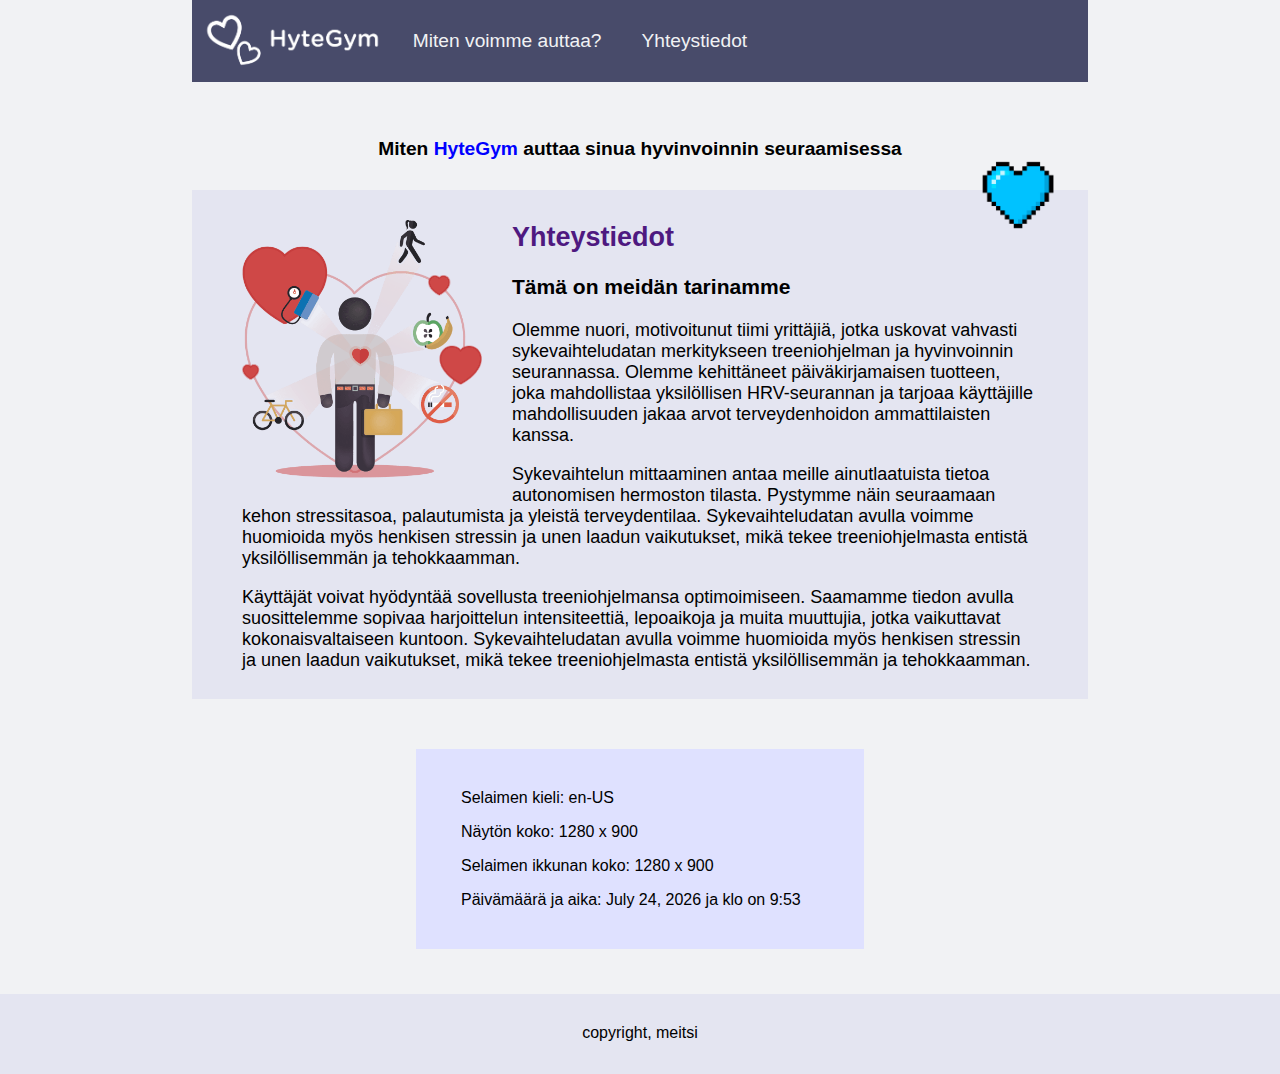
<file: webdev_viikko1/viikko1.html>
<!DOCTYPE html>
<html lang="fi">
  <head>
    <title>HyteGym</title>
    <meta charset="UTF-8">
    <link href="./css/style.css" rel="stylesheet">
    <script src="./js/index.js" defer></script>
  </head>

  <body>
    <div class="container">
      <nav>
        <ul id="nav-list">
            <li>
            <a href="#">
              <div>
                <img
                  id="nav-logo-image"
                  src="images/white-logo.png"
                  alt="HyteGym"
                >
              </div>
            </a>
          </li>
          <li class="nav-item"><a href="#">Miten voimme auttaa?</a></li>
          <li class="nav-item"><a href="#">Yhteystiedot</a></li>
        </ul>
      </nav>

      <main>
        <div class="clear"></div>

        <section id="How-can-we-help">
          <h4>
            Miten <span class="text-highlight">HyteGym</span> auttaa sinua
            hyvinvoinnin seuraamisessa
          </h4>
        </section>

        <section id="Contact">
          <img
            class="contact-heart-img"
            src="images/contact-picture.png"
            alt="image of a small heart"
          >
          <h2 class="contact-header" id="Yhteystiedot-header">Yhteystiedot</h2>
          <h3 class="contact-header">Tämä on meidän tarinamme</h3>

          <p class="contact-text">
            Olemme nuori, motivoitunut tiimi yrittäjiä, jotka uskovat vahvasti
            sykevaihteludatan merkitykseen treeniohjelman ja hyvinvoinnin
            seurannassa. Olemme kehittäneet päiväkirjamaisen tuotteen, joka
            mahdollistaa yksilöllisen HRV-seurannan ja tarjoaa käyttäjille
            mahdollisuuden jakaa arvot terveydenhoidon ammattilaisten kanssa.
          </p>
          <p class="contact-text">
            Sykevaihtelun mittaaminen antaa meille ainutlaatuista tietoa
            autonomisen hermoston tilasta. Pystymme näin seuraamaan kehon
            stressitasoa, palautumista ja yleistä terveydentilaa.
            Sykevaihteludatan avulla voimme huomioida myös henkisen stressin ja
            unen laadun vaikutukset, mikä tekee treeniohjelmasta entistä
            yksilöllisemmän ja tehokkaamman.
          </p>
          <p class="contact-text">
            Käyttäjät voivat hyödyntää sovellusta treeniohjelmansa
            optimoimiseen. Saamamme tiedon avulla suosittelemme sopivaa
            harjoittelun intensiteettiä, lepoaikoja ja muita muuttujia, jotka
            vaikuttavat kokonaisvaltaiseen kuntoon. Sykevaihteludatan avulla
            voimme huomioida myös henkisen stressin ja unen laadun vaikutukset,
            mikä tekee treeniohjelmasta entistä yksilöllisemmän ja tehokkaamman.
          </p>
        </section>
        <section id="target"></section>
      </main>
    </div>
    <footer>copyright, meitsi</footer>
  </body>
</html>
</file>
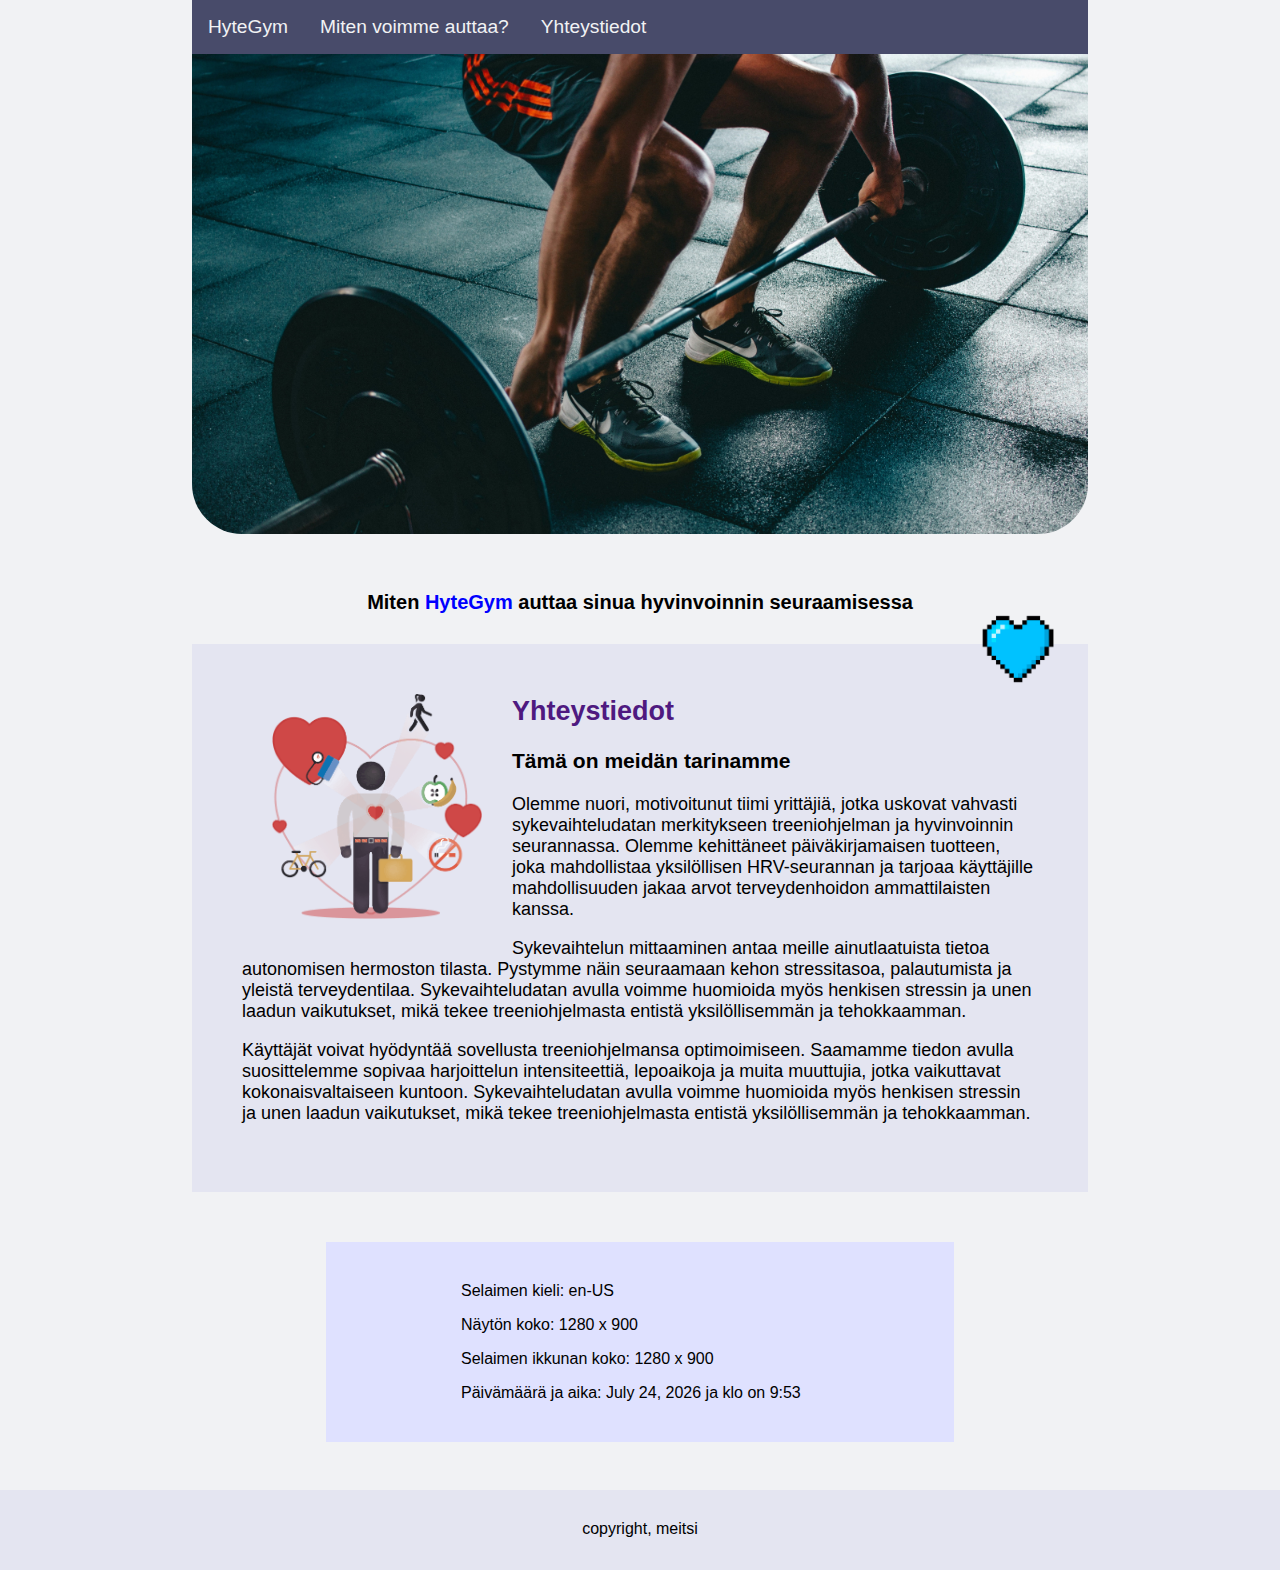
<file: webdev_viikko3/viikko3.html>
<!DOCTYPE html>
<html lang="fi">
  <head>
    <title>HyteGym</title>
    <meta charset="UTF-8">
    <meta name="viewport" content="width=device-width, initial-scale=1.0">
    <link href="./css/style.css" rel="stylesheet">
    <script src="./js/index.js" defer></script>
  </head>

  <body>
    <div class="container">
      
      <nav>
        <ul id="nav-list">
          <li class="nav-item"><a href="#">HyteGym</a></li>
          <li class="nav-item"><a href="#">Miten voimme auttaa?</a></li>
          <li class="nav-item"><a href="#">Yhteystiedot</a></li>
        </ul>
      </nav>


      <main>
        <!-- Clearfix hack? -->

        <div class="hero-image">
        </div>
        
        <section id="How-can-we-help">
          <h4>
            Miten <span class="text-highlight">HyteGym</span> auttaa sinua
            hyvinvoinnin seuraamisessa
          </h4>
        </section>

        <section id="Contact">
          <img
            class="contact-heart-img"
            src="images/contact-picture.png"
            alt="image of a small heart"
          >
          <h2 class="contact-header" id="Yhteystiedot-header">Yhteystiedot</h2>
          <h3 class="contact-header">Tämä on meidän tarinamme</h3>

          <p class="contact-text">
            Olemme nuori, motivoitunut tiimi yrittäjiä, jotka uskovat vahvasti
            sykevaihteludatan merkitykseen treeniohjelman ja hyvinvoinnin
            seurannassa. Olemme kehittäneet päiväkirjamaisen tuotteen, joka
            mahdollistaa yksilöllisen HRV-seurannan ja tarjoaa käyttäjille
            mahdollisuuden jakaa arvot terveydenhoidon ammattilaisten kanssa.
          </p>
          <p class="contact-text">
            Sykevaihtelun mittaaminen antaa meille ainutlaatuista tietoa
            autonomisen hermoston tilasta. Pystymme näin seuraamaan kehon
            stressitasoa, palautumista ja yleistä terveydentilaa.
            Sykevaihteludatan avulla voimme huomioida myös henkisen stressin ja
            unen laadun vaikutukset, mikä tekee treeniohjelmasta entistä
            yksilöllisemmän ja tehokkaamman.
          </p>
          <p class="contact-text">
            Käyttäjät voivat hyödyntää sovellusta treeniohjelmansa
            optimoimiseen. Saamamme tiedon avulla suosittelemme sopivaa
            harjoittelun intensiteettiä, lepoaikoja ja muita muuttujia, jotka
            vaikuttavat kokonaisvaltaiseen kuntoon. Sykevaihteludatan avulla
            voimme huomioida myös henkisen stressin ja unen laadun vaikutukset,
            mikä tekee treeniohjelmasta entistä yksilöllisemmän ja tehokkaamman.
          </p>
        </section>
        <div id="target"></div>
      </main>
    </div>
    <footer>copyright, meitsi</footer>
  </body>
</html>
</file>
<file: webdev_viikko1/css/style.css>
* {
box-sizing: border-box;
font-family: 'Gill Sans', 'Gill Sans MT', Calibri, 'Trebuchet MS', sans-serif ;
}

body {
margin: 0;
padding: 0;
background-color: rgb(241,242,244);
}

.clear {
clear: both;
}

/* ----------------- Container------------------------------- */
.container {
    width: 70%;
    margin: auto;
    align-items: center;
}

/* ------------------ Navigation ----------------------------*/
#nav-list{
    list-style-type: none;
    margin: 0;
    padding: 0;
    background-color: rgb(72,75,106);
    overflow: hidden;

}
#nav-logo-image{
    height: 60px;
    display: block;
    float: left;
    margin: 10px;
}
.nav-item{
    float: left;
    display: block;
    text-align: center;
    padding: 30px 20px 30px 20px;

}
.nav-item a {
    font-size: larger;
    font-weight: 500;
    color: rgb(241,242,244);
    text-decoration: none;
}
.nav-item:hover{
    background-color: rgb(54, 57, 100);
}

/* ------------------ How can we help section ----------------*/

.text-highlight{
    color: blue;
}

#How-can-we-help{
    padding-top: 30px;
    font-size: larger;
    text-align: center;
}

/* ------------------ Contact section -------------------------*/

#Contact {
    background-color: rgb(228, 229, 241);
    padding: 10px 50px;
    margin: 30px auto 50px;
    font-size: large;
    position: relative;
}

#Yhteystiedot-header{
    color: rgb(78, 25, 128);
}
    
.contact-heart-img {
    max-width: 270px;
    padding-top: 20px;
    padding-right: 30px;
    padding-bottom: 20px;
    float: left;
}

/* ------------------ Bom Info -------------------------------*/
#target {
    position: relative;
    background-color: rgb(223, 225, 255);
    height: 200px;
    padding: 10px;
    margin: 0 25% 5% 25%;
}

/* ------------------ Footer ---------------------------------*/

footer{
background-color: rgb(228, 229, 241);
height: 80px;
text-align: center;
padding-top: 30px;
}
</file>
<file: webdev_viikko3/css/style.css>
* {
    box-sizing: border-box;
    font-family: "Gill Sans", "Gill Sans MT", Calibri, "Trebuchet MS", sans-serif;
  }
  
  body {
    margin: 0;
    padding: 0;
    background-color: rgb(241, 242, 244);
  }
  
  .clear {
    clear: both;
  }
  
  
  /* Navigation */
  #nav-list {
    list-style-type: none;
    margin: 0;
    padding: 0;
    background-color: rgb(72, 75, 106);
    overflow: hidden;
  }
  
  .nav-item {
    float: left;
    display: block;
    text-align: center;
    padding: 1rem;
  }
  .nav-item a {
    font-size: 1.2rem;
    color: rgb(241, 242, 244);
    text-decoration: none;
  }
  .nav-item:hover {
    background-color: rgb(54, 57, 100);
  }
  .hero-image {
    background: url(../images/hero.jpg);
    background-position: center;
    background-size: cover;
    height: 20rem;
    width: 100%;
  }
  /* How can we help section */
  #How-can-we-help,
  .text-highlight {
    padding-top: 1.875rem;
    font-size: 1.25rem;
    text-align: center;
    position: relative;
  }
  
  .text-highlight {
    color: blue;
  }
  
  /* Contact section */
  .blue-heart {
    display: none;
  }
  
  #Contact {
    background-color: rgb(228, 229, 241);
    padding: 1.875rem 3.125rem 3.125rem;
    margin: 1.875rem auto 3.125rem;
    font-size: 1.125rem;
    position: relative;
  }
  
  #Yhteystiedot-header {
    color: rgb(78, 25, 128);
  }
  
  .contact-heart-img {
    max-width: 16.875rem;
    padding: 1.25rem 1.875rem;
    width: 100%;
    float: left;
    display: block;
  }
  
  /* Bom Info */
  #target {
    position: relative;
    background-color: rgb(223, 225, 255);
    height: 12.5rem;
    padding: 0.5rem;
    margin: 0 3rem 3rem 3rem;
  }
  
  /* Footer */
  footer {
    background-color: rgb(228, 229, 241);
    height: 5rem;
    text-align: center;
    padding-top: 1.875rem;
  }
  
  /* Desktop styles */
  @media only screen and (min-width: 1000px) {
    .hero-image {
      height: 30rem;
      border-radius: 0 0 50px 50px;
    }
  
    .container {
      width: 70%;
      margin: auto;
      align-items: center;
    }
  
    .blue-heart {
      display: block;
    }
  
    #target {
      margin: 0 15% 3rem 15%;
    }
  }
</file>
